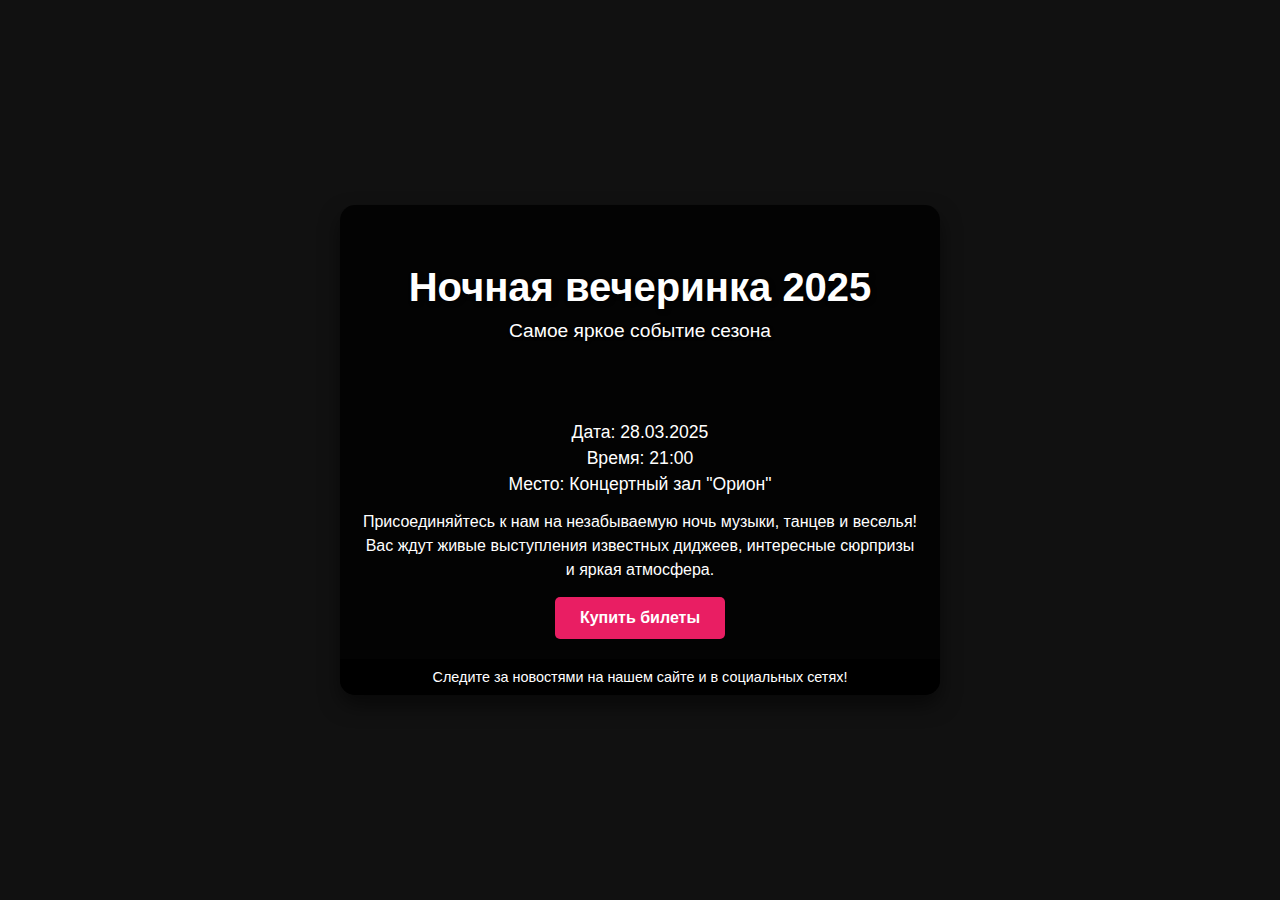
<file: index.html>
<!DOCTYPE html>
<html lang="ru">
<head>
  <meta charset="UTF-8">
  <title>Афиша мероприятия</title>
  <meta name="viewport" content="width=device-width, initial-scale=1.0">
  <link rel="stylesheet" href="style.css">
</head>
<body>
  <div class="poster">
    <header class="poster-header">
      <h1>Ночная вечеринка 2025</h1>
      <p class="subtitle">Самое яркое событие сезона</p>
    </header>
    <div class="poster-content">
      <div class="event-details">
        <p class="date">Дата: 28.03.2025</p>
        <p class="time">Время: 21:00</p>
        <p class="place">Место: Концертный зал "Орион"</p>
      </div>
      <p class="description">
        Присоединяйтесь к нам на незабываемую ночь музыки, танцев и веселья! 
        Вас ждут живые выступления известных диджеев, интересные сюрпризы и яркая атмосфера.
      </p>
      <a href="#" class="btn">Купить билеты</a>
    </div>
    <footer class="poster-footer">
      <p>Следите за новостями на нашем сайте и в социальных сетях!</p>
    </footer>
  </div>
</body>
</html>
</file>
<file: style.css>
* {
    box-sizing: border-box;
    margin: 0;
    padding: 0;
  }
  
  body {
    font-family: 'Arial', sans-serif;
    background: #111;
    color: #fff;
    display: flex;
    justify-content: center;
    align-items: center;
    min-height: 100vh;
    padding: 20px;
  }
  
  .poster {
    max-width: 600px;
    width: 100%;
    background: rgba(0, 0, 0, 0.8);
    border-radius: 15px;
    overflow: hidden;
    box-shadow: 0 10px 20px rgba(0,0,0,0.5);
  }
  
  .poster-header {
    background: url('https://picsum.photos/600/300?blur=2') center/cover no-repeat;
    padding: 60px 20px;
    text-align: center;
    color: #fff;
  }
  
  .poster-header h1 {
    font-size: 2.5rem;
    margin-bottom: 10px;
    text-shadow: 2px 2px 4px rgba(0,0,0,0.7);
  }
  
  .subtitle {
    font-size: 1.2rem;
    text-shadow: 1px 1px 3px rgba(0,0,0,0.7);
  }
  
  /* Основной контент */
  .poster-content {
    padding: 20px;
    text-align: center;
  }
  
  .event-details {
    margin-bottom: 15px;
  }
  
  .event-details p {
    margin-bottom: 5px;
    font-size: 1.1rem;
  }
  
  .description {
    margin: 15px 0;
    line-height: 1.5;
    font-size: 1rem;
  }
  
  .btn {
    display: inline-block;
    padding: 12px 25px;
    background: #e91e63;
    color: #fff;
    text-decoration: none;
    font-weight: bold;
    border-radius: 5px;
    transition: background 0.3s;
  }
  
  .btn:hover {
    background: #700f36;
  }
  
  .poster-footer {
    background: #000;
    padding: 10px;
    font-size: 0.9rem;
    text-align: center;
  }
</file>
